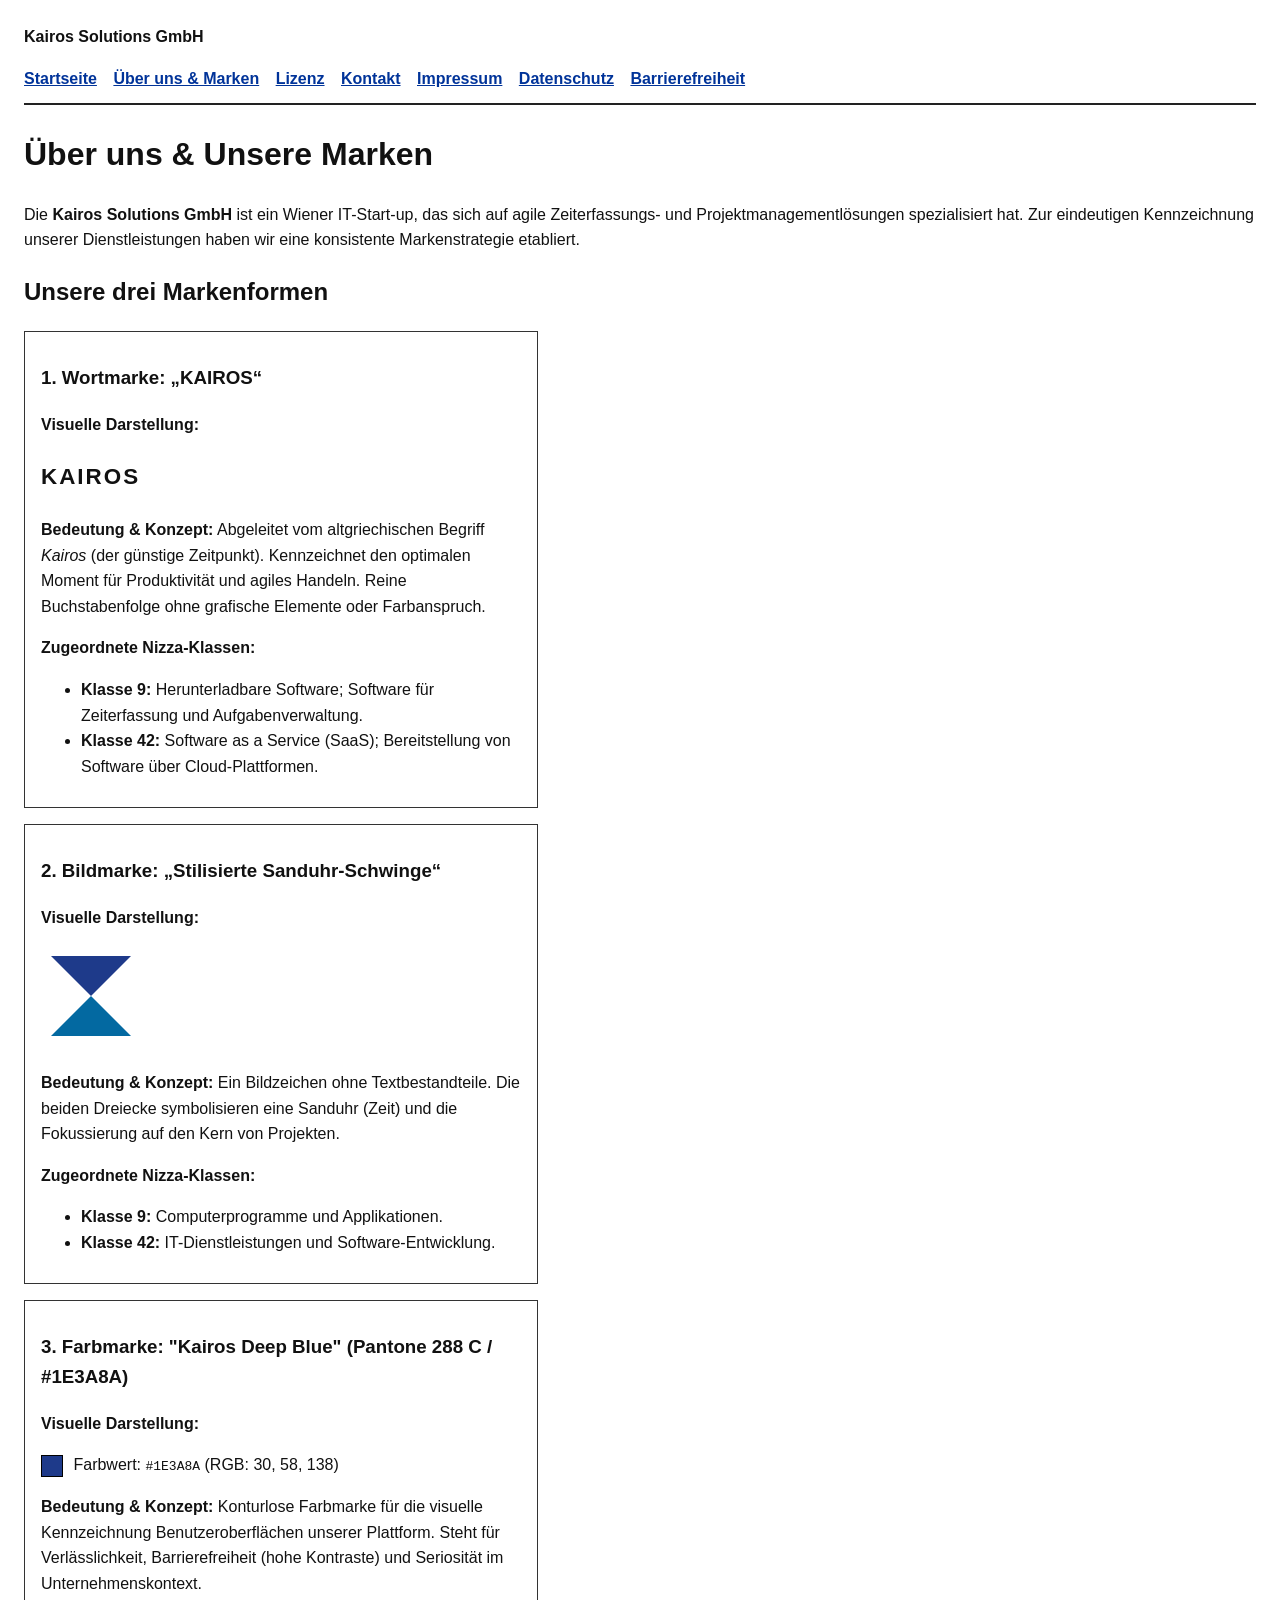
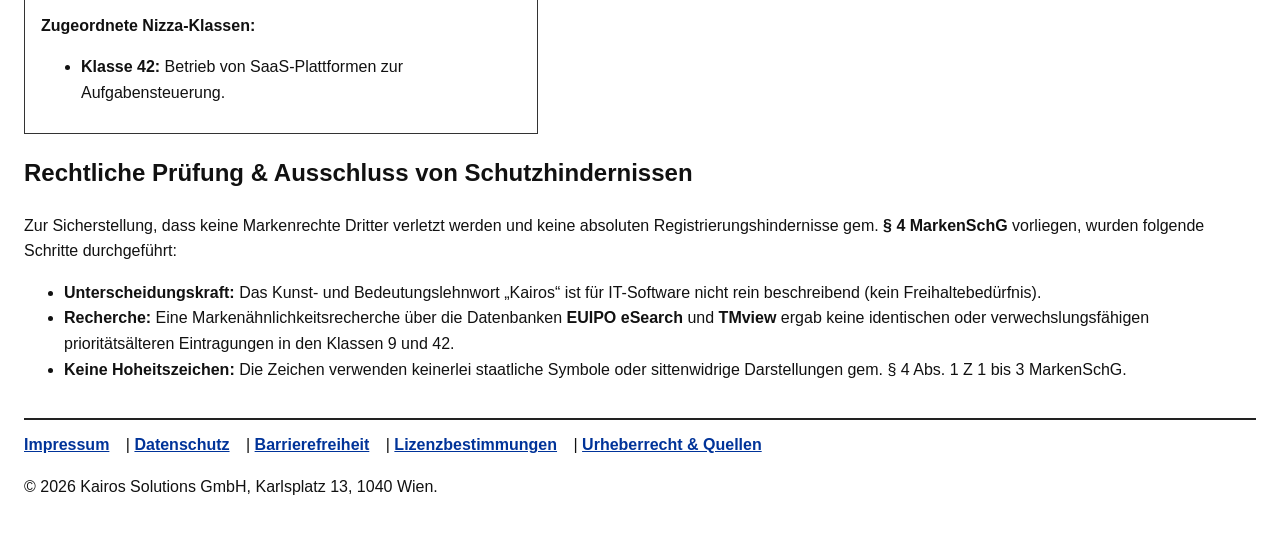
<file: about.html>
<!DOCTYPE html>
<html lang="de">
<head>
  <meta charset="UTF-8">
  <meta name="viewport" content="width=device-width, initial-scale=1.0">
  <title>Über uns &amp; Marken | Kairos Solutions GmbH</title>
  <link rel="stylesheet" href="style.css">
</head>
<body>

<a href="#main-content" class="skip-link">Zum Inhalt springen</a>

<header role="banner">
  <p><strong>Kairos Solutions GmbH</strong></p>
  <nav aria-label="Hauptnavigation">
    <a href="index.html">Startseite</a>
    <a href="about.html" aria-current="page">Über uns &amp; Marken</a>
    <a href="lizenz.html">Lizenz</a>
    <a href="kontakt.html">Kontakt</a>
    <a href="impressum.html">Impressum</a>
    <a href="datenschutz.html">Datenschutz</a>
    <a href="barrierefreiheit.html">Barrierefreiheit</a>
  </nav>
</header>

<main id="main-content" role="main">
  <h1>Über uns &amp; Unsere Marken</h1>
  <p>
    Die <strong>Kairos Solutions GmbH</strong> ist ein Wiener IT-Start-up, das sich auf agile
    Zeiterfassungs- und Projektmanagementlösungen spezialisiert hat. Zur eindeutigen Kennzeichnung
    unserer Dienstleistungen haben wir eine konsistente Markenstrategie etabliert.
  </p>

  <h2>Unsere drei Markenformen</h2>

  <section class="brand-card" aria-labelledby="marke-wort">
    <h3 id="marke-wort">1. Wortmarke: „KAIROS“</h3>
    <p><strong>Visuelle Darstellung:</strong></p>
    <div class="wordmark-sample">KAIROS</div>
    <p>
      <strong>Bedeutung &amp; Konzept:</strong>
      Abgeleitet vom altgriechischen Begriff <em>Kairos</em> (der günstige Zeitpunkt). Kennzeichnet
      den optimalen Moment für Produktivität und agiles Handeln. Reine Buchstabenfolge ohne
      grafische Elemente oder Farbanspruch.
    </p>
    <p>
      <strong>Zugeordnete Nizza-Klassen:</strong>
    </p>
    <ul>
      <li><strong>Klasse 9:</strong> Herunterladbare Software; Software für Zeiterfassung und
        Aufgabenverwaltung.
      </li>
      <li><strong>Klasse 42:</strong> Software as a Service (SaaS); Bereitstellung von Software über
        Cloud-Plattformen.
      </li>
    </ul>
  </section>

  <section class="brand-card" aria-labelledby="marke-bild">
    <h3 id="marke-bild">2. Bildmarke: „Stilisierte Sanduhr-Schwinge“</h3>
    <p><strong>Visuelle Darstellung:</strong></p>
    <div>
      <svg width="100" height="100" viewBox="0 0 100 100" role="img"
           aria-label="Logo Bildmarke: Sanduhr">
        <polygon points="10,10 90,10 50,50" fill="#1e3a8a"/>
        <polygon points="50,50 90,90 10,90" fill="#0369a1"/>
      </svg>
    </div>
    <p>
      <strong>Bedeutung &amp; Konzept:</strong>
      Ein Bildzeichen ohne Textbestandteile. Die beiden Dreiecke symbolisieren eine Sanduhr (Zeit)
      und die Fokussierung auf den Kern von Projekten.
    </p>
    <p>
      <strong>Zugeordnete Nizza-Klassen:</strong>
    </p>
    <ul>
      <li><strong>Klasse 9:</strong> Computerprogramme und Applikationen.</li>
      <li><strong>Klasse 42:</strong> IT-Dienstleistungen und Software-Entwicklung.</li>
    </ul>
  </section>

  <section class="brand-card" aria-labelledby="marke-farbe">
    <h3 id="marke-farbe">3. Farbmarke: "Kairos Deep Blue" (Pantone 288 C / #1E3A8A)</h3>
    <p><strong>Visuelle Darstellung:</strong></p>
    <div>
      <span class="color-sample" aria-hidden="true"></span>
      <span>Farbwert: <code>#1E3A8A</code> (RGB: 30, 58, 138)</span>
    </div>
    <p>
      <strong>Bedeutung &amp; Konzept:</strong>
      Konturlose Farbmarke für die visuelle Kennzeichnung Benutzeroberflächen unserer Plattform.
      Steht für Verlässlichkeit, Barrierefreiheit (hohe Kontraste) und Seriosität im
      Unternehmenskontext.
    </p>
    <p>
      <strong>Zugeordnete Nizza-Klassen:</strong>
    </p>
    <ul>
      <li><strong>Klasse 42:</strong> Betrieb von SaaS-Plattformen zur Aufgabensteuerung.</li>
    </ul>
  </section>

  <h2>Rechtliche Prüfung &amp; Ausschluss von Schutzhindernissen</h2>
  <p>
    Zur Sicherstellung, dass keine Markenrechte Dritter verletzt werden und keine absoluten
    Registrierungshindernisse gem. <strong>§ 4 MarkenSchG</strong> vorliegen, wurden folgende
    Schritte durchgeführt:
  </p>
  <ul>
    <li><strong>Unterscheidungskraft:</strong> Das Kunst- und Bedeutungslehnwort „Kairos“ ist für
      IT-Software nicht rein beschreibend (kein Freihaltebedürfnis).
    </li>
    <li><strong>Recherche:</strong> Eine Markenähnlichkeitsrecherche über die Datenbanken <strong>EUIPO
      eSearch</strong> und <strong>TMview</strong> ergab keine identischen oder verwechslungsfähigen
      prioritätsälteren Eintragungen in den Klassen 9 und 42.
    </li>
    <li><strong>Keine Hoheitszeichen:</strong> Die Zeichen verwenden keinerlei staatliche Symbole
      oder sittenwidrige Darstellungen gem. § 4 Abs. 1 Z 1 bis 3 MarkenSchG.
    </li>
  </ul>
</main>

<footer role="contentinfo">
  <nav aria-label="Rechtliche Navigation">
    <a href="impressum.html">Impressum</a> |
    <a href="datenschutz.html">Datenschutz</a> |
    <a href="barrierefreiheit.html">Barrierefreiheit</a> |
    <a href="lizenz.html">Lizenzbestimmungen</a> |
    <a href="credits.html">Urheberrecht &amp; Quellen</a>
  </nav>
  <p>&copy; 2026 Kairos Solutions GmbH, Karlsplatz 13, 1040 Wien.</p>
</footer>

</body>
</html>
</file>
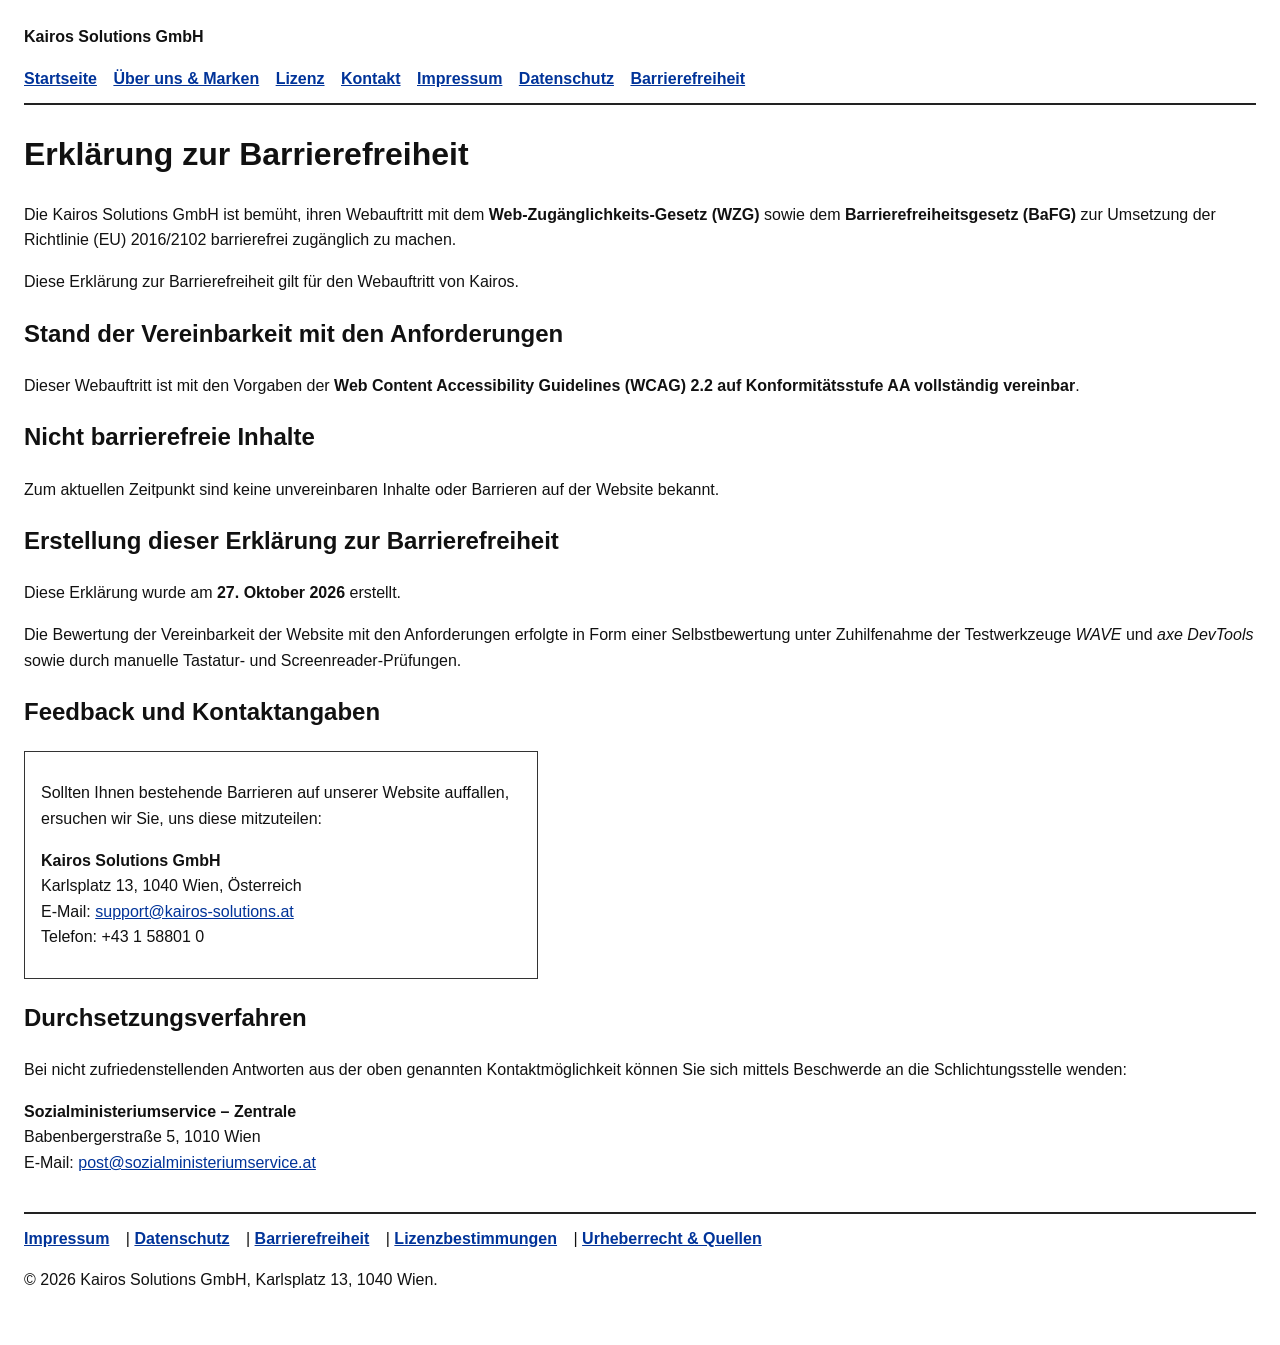
<file: barrierefreiheit.html>
<!DOCTYPE html>
<html lang="de">
<head>
  <meta charset="UTF-8">
  <meta name="viewport" content="width=device-width, initial-scale=1.0">
  <title>Erklärung zur Barrierefreiheit |Kairos Solutions GmbH</title>
  <link rel="stylesheet" href="style.css">
</head>
<body>

<a href="#main-content" class="skip-link">Zum Inhalt springen</a>

<header role="banner">
  <p><strong>Kairos Solutions GmbH</strong></p>
  <nav aria-label="Hauptnavigation">
    <a href="index.html">Startseite</a>
    <a href="about.html">Über uns &amp; Marken</a>
    <a href="lizenz.html">Lizenz</a>
    <a href="kontakt.html">Kontakt</a>
    <a href="impressum.html">Impressum</a>
    <a href="datenschutz.html">Datenschutz</a>
    <a href="barrierefreiheit.html" aria-current="page">Barrierefreiheit</a>
  </nav>
</header>

<main id="main-content" role="main">
  <h1>Erklärung zur Barrierefreiheit</h1>

  <p>
    Die Kairos Solutions GmbH ist bemüht, ihren Webauftritt mit dem <strong>Web-Zugänglichkeits-Gesetz (WZG)</strong> sowie dem <strong>Barrierefreiheitsgesetz (BaFG)</strong> zur Umsetzung der Richtlinie (EU) 2016/2102 barrierefrei zugänglich zu machen.
  </p>
  <p>
    Diese Erklärung zur Barrierefreiheit gilt für den Webauftritt von Kairos.
  </p>

  <h2>Stand der Vereinbarkeit mit den Anforderungen</h2>
  <p>
    Dieser Webauftritt ist mit den Vorgaben der <strong>Web Content Accessibility Guidelines (WCAG) 2.2 auf Konformitätsstufe AA vollständig vereinbar</strong>.
  </p>

  <h2>Nicht barrierefreie Inhalte</h2>
  <p>
    Zum aktuellen Zeitpunkt sind keine unvereinbaren Inhalte oder Barrieren auf der Website bekannt.
  </p>

  <h2>Erstellung dieser Erklärung zur Barrierefreiheit</h2>
  <p>
    Diese Erklärung wurde am <strong>27. Oktober 2026</strong> erstellt.
  </p>
  <p>
    Die Bewertung der Vereinbarkeit der Website mit den Anforderungen erfolgte in Form einer Selbstbewertung unter Zuhilfenahme der Testwerkzeuge <em>WAVE</em> und <em>axe DevTools</em> sowie durch manuelle Tastatur- und Screenreader-Prüfungen.
  </p>

  <h2>Feedback und Kontaktangaben</h2>
  <div class="box">
    <p>
      Sollten Ihnen bestehende Barrieren auf unserer Website auffallen, ersuchen wir Sie, uns diese mitzuteilen:
    </p>
    <p>
      <strong>Kairos Solutions GmbH</strong><br>
      Karlsplatz 13, 1040 Wien, Österreich<br>
      E-Mail: <a href="mailto:support@kairos-solutions.at">support@kairos-solutions.at</a><br>
      Telefon: +43 1 58801 0
    </p>
  </div>

  <h2>Durchsetzungsverfahren</h2>
  <p>
    Bei nicht zufriedenstellenden Antworten aus der oben genannten Kontaktmöglichkeit können Sie sich mittels Beschwerde an die Schlichtungsstelle wenden:
  </p>
  <p>
    <strong>Sozialministeriumservice – Zentrale</strong><br>
    Babenbergerstraße 5, 1010 Wien<br>
    E-Mail: <a href="mailto:post@sozialministeriumservice.at">post@sozialministeriumservice.at</a>
  </p>
</main>

<footer role="contentinfo">
  <nav aria-label="Rechtliche Navigation">
    <a href="impressum.html">Impressum</a> |
    <a href="datenschutz.html">Datenschutz</a> |
    <a href="barrierefreiheit.html">Barrierefreiheit</a> |
    <a href="lizenz.html">Lizenzbestimmungen</a> |
    <a href="credits.html">Urheberrecht &amp; Quellen</a>
  </nav>
  <p>&copy; 2026 Kairos Solutions GmbH, Karlsplatz 13, 1040 Wien.</p>
</footer>

</body>
</html>
</file>
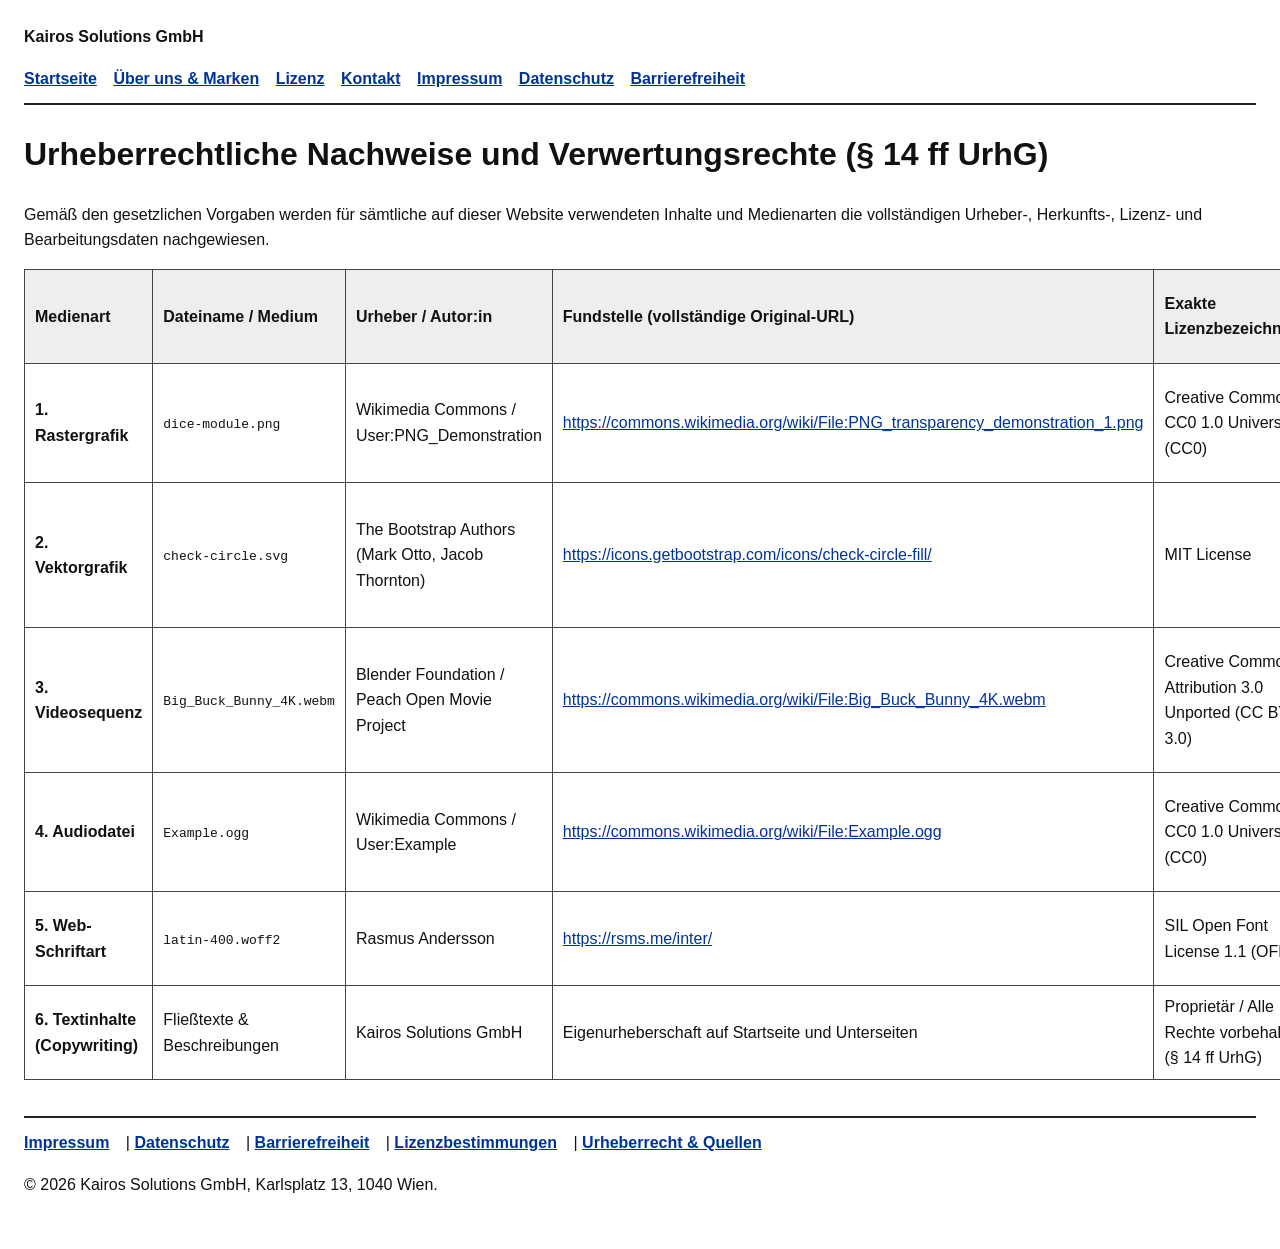
<file: credits.html>
<!DOCTYPE html>
<html lang="de">
<head>
  <meta charset="UTF-8">
  <meta name="viewport" content="width=device-width, initial-scale=1.0">
  <title>Urheberrecht &amp; Mediennachweise | Kairos Solutions GmbH</title>
  <link rel="stylesheet" href="style.css">
</head>
<body>

<a href="#main-content" class="skip-link">Zum Inhalt springen</a>

<header>
  <p><strong>Kairos Solutions GmbH</strong></p>
  <nav aria-label="Hauptnavigation">
    <a href="index.html">Startseite</a>
    <a href="about.html">Über uns &amp; Marken</a>
    <a href="lizenz.html">Lizenz</a>
    <a href="kontakt.html">Kontakt</a>
    <a href="impressum.html">Impressum</a>
    <a href="datenschutz.html">Datenschutz</a>
    <a href="barrierefreiheit.html">Barrierefreiheit</a>
  </nav>
</header>

<main id="main-content">
  <h1>Urheberrechtliche Nachweise und Verwertungsrechte (§ 14 ff UrhG)</h1>
  <p>
    Gemäß den gesetzlichen Vorgaben werden für sämtliche auf dieser Website verwendeten Inhalte und
    Medienarten die vollständigen Urheber-, Herkunfts-, Lizenz- und Bearbeitungsdaten nachgewiesen.
  </p>

  <table>
    <thead>
    <tr>
      <th scope="col">Medienart</th>
      <th scope="col">Dateiname / Medium</th>
      <th scope="col">Urheber / Autor:in</th>
      <th scope="col">Fundstelle (vollständige Original-URL)</th>
      <th scope="col">Exakte Lizenzbezeichnung</th>
      <th scope="col">Vermerk über vorgenommene Bearbeitungen</th>
    </tr>
    </thead>
    <tbody>
    <tr>
      <td><strong>1. Rastergrafik</strong></td>
      <td><code>dice-module.png</code></td>
      <td>Wikimedia Commons / User:PNG_Demonstration</td>
      <td><a href="https://commons.wikimedia.org/wiki/File:PNG_transparency_demonstration_1.png"
             target="_blank" rel="noopener noreferrer">https://commons.wikimedia.org/wiki/File:PNG_transparency_demonstration_1.png</a>
      </td>
      <td>Creative Commons CC0 1.0 Universal (CC0)</td>
      <td>Keine Bearbeitung (Originaldatei unverändert eingebunden)</td>
    </tr>

    <tr>
      <td><strong>2. Vektorgrafik</strong></td>
      <td><code>check-circle.svg</code></td>
      <td>The Bootstrap Authors (Mark Otto, Jacob Thornton)</td>
      <td><a href="https://icons.getbootstrap.com/icons/check-circle-fill/" target="_blank"
             rel="noopener noreferrer">https://icons.getbootstrap.com/icons/check-circle-fill/</a>
      </td>
      <td>MIT License</td>
      <td>Farbwert (fill) auf das barrierefreie Unternehmensblau (#003399) angepasst</td>
    </tr>

    <tr>
      <td><strong>3. Videosequenz</strong></td>
      <td><code>Big_Buck_Bunny_4K.webm</code></td>
      <td>Blender Foundation / Peach Open Movie Project</td>
      <td><a href="https://commons.wikimedia.org/wiki/File:Big_Buck_Bunny_4K.webm" target="_blank"
             rel="noopener noreferrer">https://commons.wikimedia.org/wiki/File:Big_Buck_Bunny_4K.webm</a>
      </td>
      <td>Creative Commons Attribution 3.0 Unported (CC BY 3.0)</td>
      <td>Keine Bearbeitung (Standardauflösung 360p der Quelle unverändert eingebunden)</td>
    </tr>

    <tr>
      <td><strong>4. Audiodatei</strong></td>
      <td><code>Example.ogg</code></td>
      <td>Wikimedia Commons / User:Example</td>
      <td><a href="https://commons.wikimedia.org/wiki/File:Example.ogg" target="_blank"
             rel="noopener noreferrer">https://commons.wikimedia.org/wiki/File:Example.ogg</a></td>
      <td>Creative Commons CC0 1.0 Universal (CC0)</td>
      <td>Keine Bearbeitung (Originaldatei unverändert eingebunden)</td>
    </tr>

    <tr>
      <td><strong>5. Web-Schriftart</strong></td>
      <td><code>latin-400.woff2</code></td>
      <td>Rasmus Andersson</td>
      <td><a href="https://rsms.me/inter/" target="_blank" rel="noopener noreferrer">https://rsms.me/inter/</a>
      </td>
      <td>SIL Open Font License 1.1 (OFL)</td>
      <td>Keine Bearbeitung (Originale Webfont-Distribution)</td>
    </tr>

    <tr>
      <td><strong>6. Textinhalte (Copywriting)</strong></td>
      <td>Fließtexte &amp; Beschreibungen</td>
      <td>Kairos Solutions GmbH</td>
      <td>Eigenurheberschaft auf Startseite und Unterseiten</td>
      <td>Proprietär / Alle Rechte vorbehalten (§ 14 ff UrhG)</td>
      <td>Eigens verfasst (Originaltext)</td>
    </tr>
    </tbody>
  </table>
</main>

<footer>
  <nav aria-label="Rechtliche Navigation">
    <a href="impressum.html">Impressum</a> |
    <a href="datenschutz.html">Datenschutz</a> |
    <a href="barrierefreiheit.html">Barrierefreiheit</a> |
    <a href="lizenz.html">Lizenzbestimmungen</a> |
    <a href="credits.html" aria-current="page">Urheberrecht &amp; Quellen</a>
  </nav>
  <p>&copy; 2026 Kairos Solutions GmbH, Karlsplatz 13, 1040 Wien.</p>
</footer>

</body>
</html>
</file>
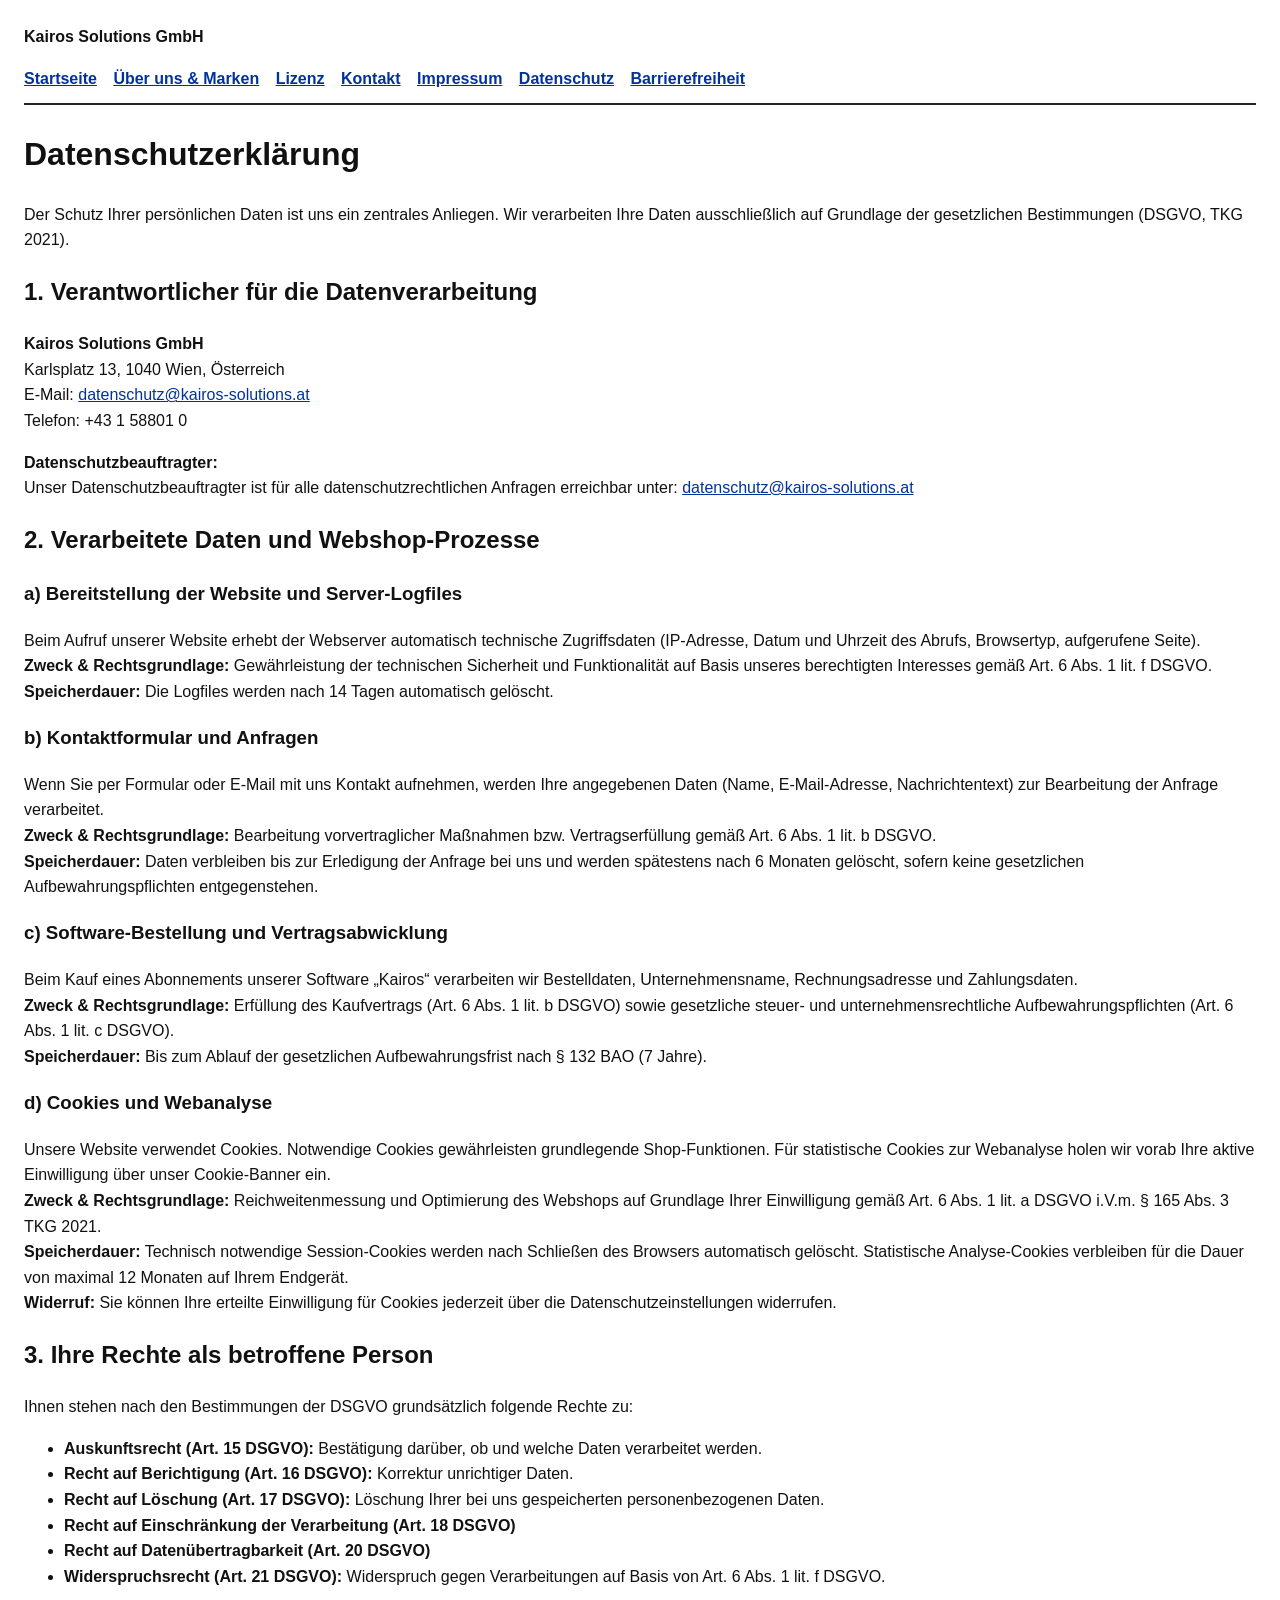
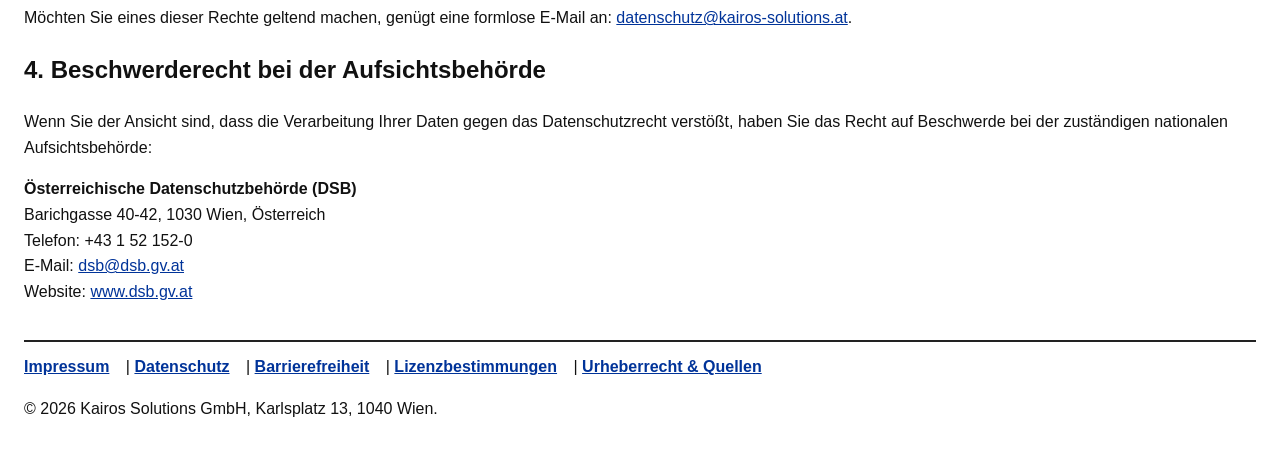
<file: datenschutz.html>
<!DOCTYPE html>
<html lang="de">
<head>
  <meta charset="UTF-8">
  <meta name="viewport" content="width=device-width, initial-scale=1.0">
  <title>Datenschutzerklärung | Kairos Solutions GmbH</title>
  <link rel="stylesheet" href="style.css">
</head>
<body>

<a href="#main-content" class="skip-link">Zum Inhalt springen</a>

<header role="banner">
  <p><strong>Kairos Solutions GmbH</strong></p>
  <nav aria-label="Hauptnavigation">
    <a href="index.html">Startseite</a>
    <a href="about.html">Über uns &amp; Marken</a>
    <a href="lizenz.html">Lizenz</a>
    <a href="kontakt.html">Kontakt</a>
    <a href="impressum.html">Impressum</a>
    <a href="datenschutz.html" aria-current="page">Datenschutz</a>
    <a href="barrierefreiheit.html">Barrierefreiheit</a>
  </nav>
</header>

<main id="main-content" role="main">
  <h1>Datenschutzerklärung</h1>
  <p>
    Der Schutz Ihrer persönlichen Daten ist uns ein zentrales Anliegen. Wir verarbeiten Ihre Daten
    ausschließlich auf Grundlage der gesetzlichen Bestimmungen (DSGVO, TKG 2021).
  </p>

  <section aria-labelledby="sec-verantwortlicher">
    <h2 id="sec-verantwortlicher">1. Verantwortlicher für die Datenverarbeitung</h2>
    <p>
      <strong>Kairos Solutions GmbH</strong><br>
      Karlsplatz 13, 1040 Wien, Österreich<br>
      E-Mail: <a
        href="mailto:datenschutz@kairos-solutions.at">datenschutz@kairos-solutions.at</a><br>
      Telefon: +43 1 58801 0
    </p>
    <p>
      <strong>Datenschutzbeauftragter:</strong><br>
      Unser Datenschutzbeauftragter ist für alle datenschutzrechtlichen Anfragen erreichbar unter:
      <a href="mailto:datenschutz@kairos-solutions.at">datenschutz@kairos-solutions.at</a>
    </p>
  </section>

  <section aria-labelledby="sec-prozesse">
    <h2 id="sec-prozesse">2. Verarbeitete Daten und Webshop-Prozesse</h2>

    <h3>a) Bereitstellung der Website und Server-Logfiles</h3>
    <p>
      Beim Aufruf unserer Website erhebt der Webserver automatisch technische Zugriffsdaten
      (IP-Adresse, Datum und Uhrzeit des Abrufs, Browsertyp, aufgerufene Seite).<br>
      <strong>Zweck &amp; Rechtsgrundlage:</strong> Gewährleistung der technischen Sicherheit und
      Funktionalität auf Basis unseres berechtigten Interesses gemäß Art. 6 Abs. 1 lit. f DSGVO.<br>
      <strong>Speicherdauer:</strong> Die Logfiles werden nach 14 Tagen automatisch gelöscht.
    </p>

    <h3>b) Kontaktformular und Anfragen</h3>
    <p>
      Wenn Sie per Formular oder E-Mail mit uns Kontakt aufnehmen, werden Ihre angegebenen Daten
      (Name, E-Mail-Adresse, Nachrichtentext) zur Bearbeitung der Anfrage verarbeitet.<br>
      <strong>Zweck &amp; Rechtsgrundlage:</strong> Bearbeitung vorvertraglicher Maßnahmen bzw.
      Vertragserfüllung gemäß Art. 6 Abs. 1 lit. b DSGVO.<br>
      <strong>Speicherdauer:</strong> Daten verbleiben bis zur Erledigung der Anfrage bei uns und
      werden spätestens nach 6 Monaten gelöscht, sofern keine gesetzlichen Aufbewahrungspflichten
      entgegenstehen.
    </p>

    <h3>c) Software-Bestellung und Vertragsabwicklung</h3>
    <p>
      Beim Kauf eines Abonnements unserer Software „Kairos“ verarbeiten wir Bestelldaten,
      Unternehmensname, Rechnungsadresse und Zahlungsdaten.<br>
      <strong>Zweck &amp; Rechtsgrundlage:</strong> Erfüllung des Kaufvertrags (Art. 6 Abs. 1 lit. b
      DSGVO) sowie gesetzliche steuer- und unternehmensrechtliche Aufbewahrungspflichten (Art. 6
      Abs. 1 lit. c DSGVO).<br>
      <strong>Speicherdauer:</strong> Bis zum Ablauf der gesetzlichen Aufbewahrungsfrist nach § 132
      BAO (7 Jahre).
    </p>

    <h3>d) Cookies und Webanalyse</h3>
    <p>
      Unsere Website verwendet Cookies. Notwendige Cookies gewährleisten grundlegende
      Shop-Funktionen. Für statistische Cookies zur Webanalyse holen wir vorab Ihre aktive
      Einwilligung über unser Cookie-Banner ein.<br>
      <strong>Zweck &amp; Rechtsgrundlage:</strong> Reichweitenmessung und Optimierung des Webshops
      auf Grundlage Ihrer Einwilligung gemäß Art. 6 Abs. 1 lit. a DSGVO i.V.m. § 165 Abs. 3 TKG
      2021.<br>
      <strong>Speicherdauer:</strong> Technisch notwendige Session-Cookies werden nach Schließen des
      Browsers automatisch gelöscht. Statistische Analyse-Cookies verbleiben für die Dauer von
      maximal 12 Monaten auf Ihrem Endgerät.<br>
      <strong>Widerruf:</strong> Sie können Ihre erteilte Einwilligung für Cookies jederzeit über
      die Datenschutzeinstellungen widerrufen.
    </p>
  </section>

  <section aria-labelledby="sec-rechte">
    <h2 id="sec-rechte">3. Ihre Rechte als betroffene Person</h2>
    <p>
      Ihnen stehen nach den Bestimmungen der DSGVO grundsätzlich folgende Rechte zu:
    </p>
    <ul>
      <li><strong>Auskunftsrecht (Art. 15 DSGVO):</strong> Bestätigung darüber, ob und welche Daten
        verarbeitet werden.
      </li>
      <li><strong>Recht auf Berichtigung (Art. 16 DSGVO):</strong> Korrektur unrichtiger Daten.</li>
      <li><strong>Recht auf Löschung (Art. 17 DSGVO):</strong> Löschung Ihrer bei uns gespeicherten
        personenbezogenen Daten.
      </li>
      <li><strong>Recht auf Einschränkung der Verarbeitung (Art. 18 DSGVO)</strong></li>
      <li><strong>Recht auf Datenübertragbarkeit (Art. 20 DSGVO)</strong></li>
      <li><strong>Widerspruchsrecht (Art. 21 DSGVO):</strong> Widerspruch gegen Verarbeitungen auf
        Basis von Art. 6 Abs. 1 lit. f DSGVO.
      </li>
    </ul>
    <p>
      Möchten Sie eines dieser Rechte geltend machen, genügt eine formlose E-Mail an: <a
        href="mailto:datenschutz@kairos-solutions.at">datenschutz@kairos-solutions.at</a>.
    </p>
  </section>

  <section aria-labelledby="sec-behoerde">
    <h2 id="sec-behoerde">4. Beschwerderecht bei der Aufsichtsbehörde</h2>
    <p>
      Wenn Sie der Ansicht sind, dass die Verarbeitung Ihrer Daten gegen das Datenschutzrecht
      verstößt, haben Sie das Recht auf Beschwerde bei der zuständigen nationalen Aufsichtsbehörde:
    </p>
    <p>
      <strong>Österreichische Datenschutzbehörde (DSB)</strong><br>
      Barichgasse 40-42, 1030 Wien, Österreich<br>
      Telefon: +43 1 52 152-0<br>
      E-Mail: <a href="mailto:dsb@dsb.gv.at">dsb@dsb.gv.at</a><br>
      Website: <a href="https://www.dsb.gv.at" target="_blank" rel="noopener noreferrer">www.dsb.gv.at</a>
    </p>
  </section>
</main>

<footer role="contentinfo">
  <nav aria-label="Rechtliche Navigation">
    <a href="impressum.html">Impressum</a> |
    <a href="datenschutz.html" aria-current="page">Datenschutz</a> |
    <a href="barrierefreiheit.html">Barrierefreiheit</a> |
    <a href="lizenz.html">Lizenzbestimmungen</a> |
    <a href="credits.html">Urheberrecht &amp; Quellen</a>
  </nav>
  <p>&copy; 2026 Kairos Solutions GmbH, Karlsplatz 13, 1040 Wien.</p>
</footer>

</body>
</html>
</file>
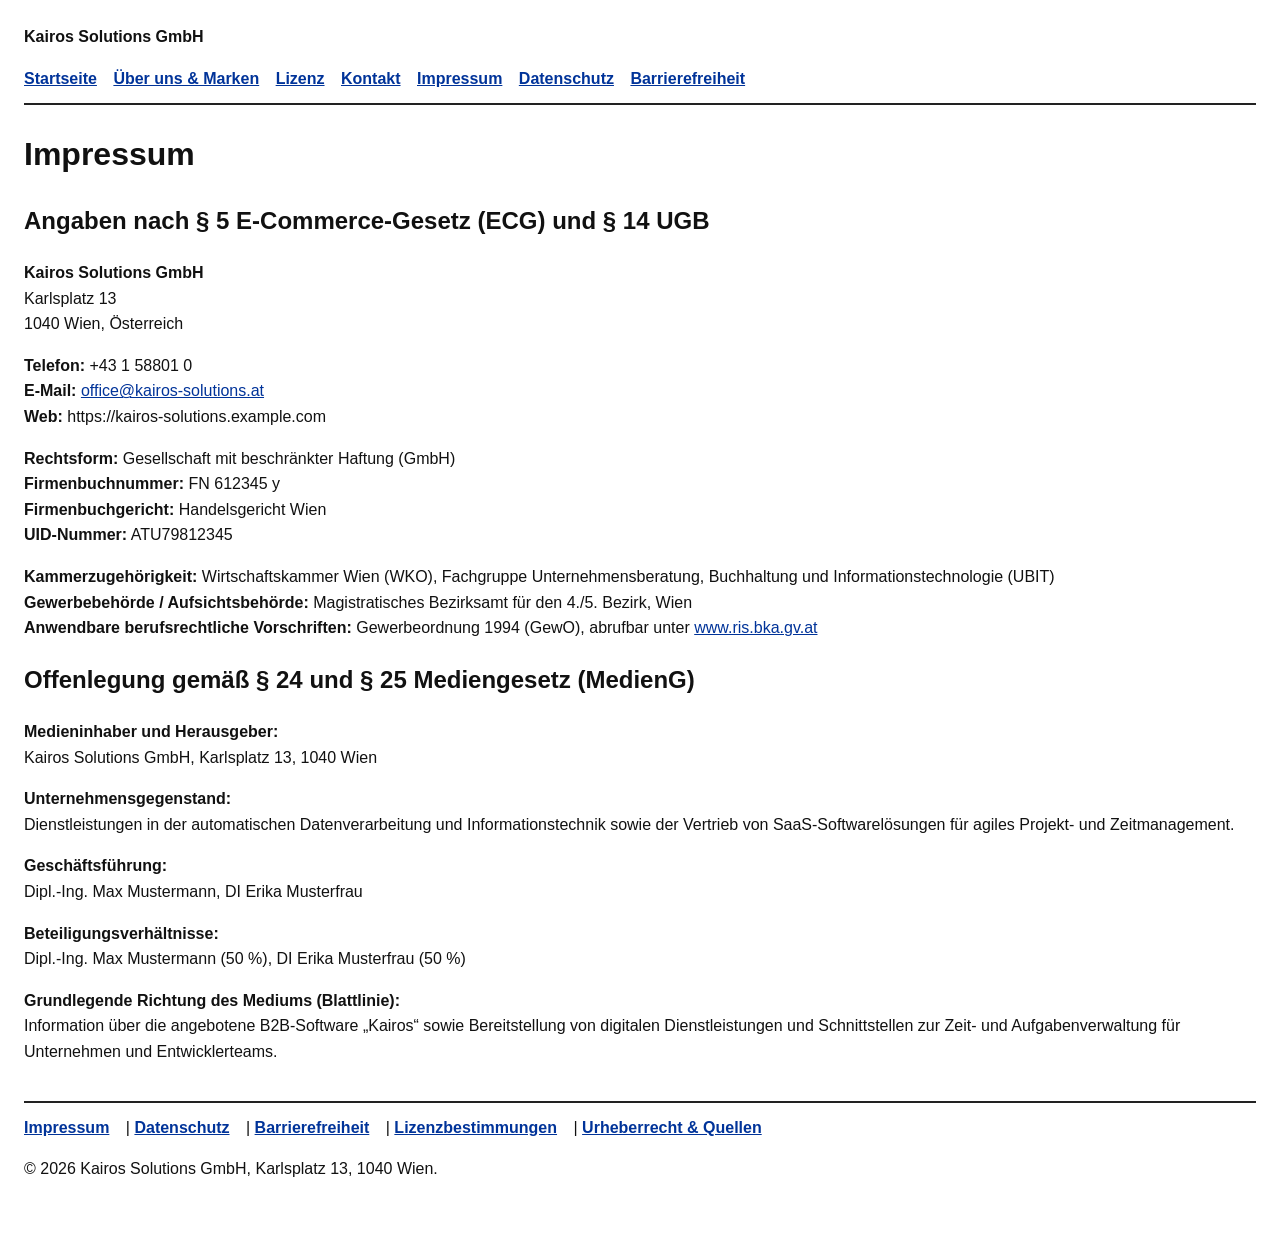
<file: impressum.html>
<!DOCTYPE html>
<html lang="de">
<head>
  <meta charset="UTF-8">
  <meta name="viewport" content="width=device-width, initial-scale=1.0">
  <title>Impressum | Kairos Solutions GmbH</title>
  <link rel="stylesheet" href="style.css">
</head>
<body>

<a href="#main-content" class="skip-link">Zum Inhalt springen</a>

<header role="banner">
  <p><strong>Kairos Solutions GmbH</strong></p>
  <nav aria-label="Hauptnavigation">
    <a href="index.html">Startseite</a>
    <a href="about.html">Über uns &amp; Marken</a>
    <a href="lizenz.html">Lizenz</a>
    <a href="kontakt.html">Kontakt</a>
    <a href="impressum.html" aria-current="page">Impressum</a>
    <a href="datenschutz.html">Datenschutz</a>
    <a href="barrierefreiheit.html">Barrierefreiheit</a>
  </nav>
</header>

<main id="main-content" role="main">
  <h1>Impressum</h1>

  <section aria-labelledby="sec-company">
    <h2 id="sec-company">Angaben nach § 5 E-Commerce-Gesetz (ECG) und § 14 UGB</h2>
    <p>
      <strong>Kairos Solutions GmbH</strong><br>
      Karlsplatz 13<br>
      1040 Wien, Österreich
    </p>
    <p>
      <strong>Telefon:</strong> +43 1 58801 0<br>
      <strong>E-Mail:</strong> <a href="mailto:office@kairos-solutions.at">office@kairos-solutions.at</a><br>
      <strong>Web:</strong> https://kairos-solutions.example.com
    </p>
    <p>
      <strong>Rechtsform:</strong> Gesellschaft mit beschränkter Haftung (GmbH)<br>
      <strong>Firmenbuchnummer:</strong> FN 612345 y<br>
      <strong>Firmenbuchgericht:</strong> Handelsgericht Wien<br>
      <strong>UID-Nummer:</strong> ATU79812345
    </p>
    <p>
      <strong>Kammerzugehörigkeit:</strong> Wirtschaftskammer Wien (WKO), Fachgruppe Unternehmensberatung, Buchhaltung und Informationstechnologie (UBIT)<br>
      <strong>Gewerbebehörde / Aufsichtsbehörde:</strong> Magistratisches Bezirksamt für den 4./5. Bezirk, Wien<br>
      <strong>Anwendbare berufsrechtliche Vorschriften:</strong> Gewerbeordnung 1994 (GewO), abrufbar unter <a href="https://www.ris.bka.gv.at" target="_blank" rel="noopener noreferrer">www.ris.bka.gv.at</a>
    </p>
  </section>

  <section aria-labelledby="sec-medien">
    <h2 id="sec-medien">Offenlegung gemäß § 24 und § 25 Mediengesetz (MedienG)</h2>
    <p>
      <strong>Medieninhaber und Herausgeber:</strong><br>
      Kairos Solutions GmbH, Karlsplatz 13, 1040 Wien
    </p>
    <p>
      <strong>Unternehmensgegenstand:</strong><br>
      Dienstleistungen in der automatischen Datenverarbeitung und Informationstechnik sowie der Vertrieb von SaaS-Softwarelösungen für agiles Projekt- und Zeitmanagement.
    </p>
    <p>
      <strong>Geschäftsführung:</strong><br>
      Dipl.-Ing. Max Mustermann, DI Erika Musterfrau
    </p>
    <p>
      <strong>Beteiligungsverhältnisse:</strong><br>
      Dipl.-Ing. Max Mustermann (50 %), DI Erika Musterfrau (50 %)
    </p>
    <p>
      <strong>Grundlegende Richtung des Mediums (Blattlinie):</strong><br>
      Information über die angebotene B2B-Software „Kairos“ sowie Bereitstellung von digitalen Dienstleistungen und Schnittstellen zur Zeit- und Aufgabenverwaltung für Unternehmen und Entwicklerteams.
    </p>
  </section>
</main>

<footer role="contentinfo">
  <nav aria-label="Rechtliche Navigation">
    <a href="impressum.html" aria-current="page">Impressum</a> |
    <a href="datenschutz.html">Datenschutz</a> |
    <a href="barrierefreiheit.html">Barrierefreiheit</a> |
    <a href="lizenz.html">Lizenzbestimmungen</a> |
    <a href="credits.html">Urheberrecht &amp; Quellen</a>
  </nav>
  <p>&copy; 2026 Kairos Solutions GmbH, Karlsplatz 13, 1040 Wien.</p>
</footer>

</body>
</html>
</file>
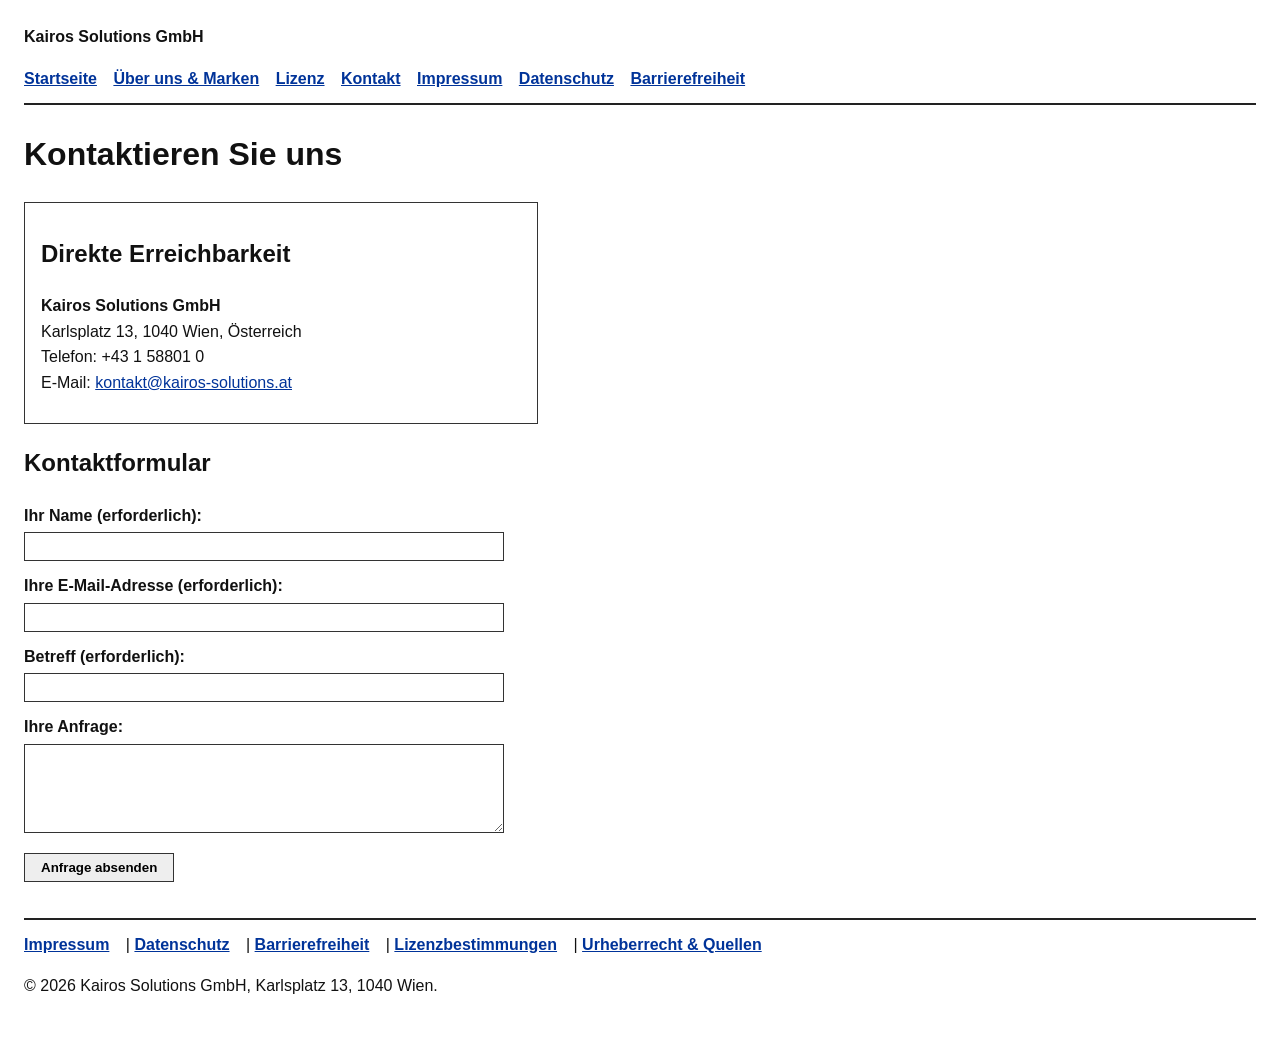
<file: kontakt.html>
<!DOCTYPE html>
<html lang="de">
<head>
  <meta charset="UTF-8">
  <meta name="viewport" content="width=device-width, initial-scale=1.0">
  <title>Kontakt | Kairos Solutions GmbH</title>
  <link rel="stylesheet" href="style.css">
</head>
<body>

<a href="#main-content" class="skip-link">Zum Inhalt springen</a>

<header role="banner">
  <p><strong>Kairos Solutions GmbH</strong></p>
  <nav aria-label="Hauptnavigation">
    <a href="index.html">Startseite</a>
    <a href="about.html">Über uns &amp; Marken</a>
    <a href="lizenz.html">Lizenz</a>
    <a href="kontakt.html" aria-current="page">Kontakt</a>
    <a href="impressum.html">Impressum</a>
    <a href="datenschutz.html">Datenschutz</a>
    <a href="barrierefreiheit.html">Barrierefreiheit</a>
  </nav>
</header>

<main id="main-content" role="main">
  <h1>Kontaktieren Sie uns</h1>

  <div class="contact-box">
    <h2>Direkte Erreichbarkeit</h2>
    <p>
      <strong>Kairos Solutions GmbH</strong><br>
      Karlsplatz 13, 1040 Wien, Österreich<br>
      Telefon: +43 1 58801 0<br>
      E-Mail: <a href="mailto:kontakt@kairos-solutions.at">kontakt@kairos-solutions.at</a>
    </p>
  </div>

  <h2>Kontaktformular</h2>

  <form action="#" method="get" onsubmit="alert('Nachricht versendet!'); return false;">
    <div class="form-group">
      <label for="name">Ihr Name (erforderlich):</label>
      <input type="text" id="name" name="name" required>
    </div>

    <div class="form-group">
      <label for="email">Ihre E-Mail-Adresse (erforderlich):</label>
      <input type="email" id="email" name="email" required>
    </div>

    <div class="form-group">
      <label for="subject">Betreff (erforderlich):</label>
      <input type="text" id="subject" name="subject" required>
    </div>

    <div class="form-group">
      <label for="message">Ihre Anfrage:</label>
      <textarea id="message" name="message" rows="5" required></textarea>
    </div>

    <button type="submit">Anfrage absenden</button>
  </form>
</main>

<footer role="contentinfo">
  <nav aria-label="Rechtliche Navigation">
    <a href="impressum.html">Impressum</a> |
    <a href="datenschutz.html">Datenschutz</a> |
    <a href="barrierefreiheit.html">Barrierefreiheit</a> |
    <a href="lizenz.html">Lizenzbestimmungen</a> |
    <a href="credits.html">Urheberrecht &amp; Quellen</a>
  </nav>
  <p>&copy; 2026 Kairos Solutions GmbH, Karlsplatz 13, 1040 Wien.</p>
</footer>

</body>
</html>
</file>
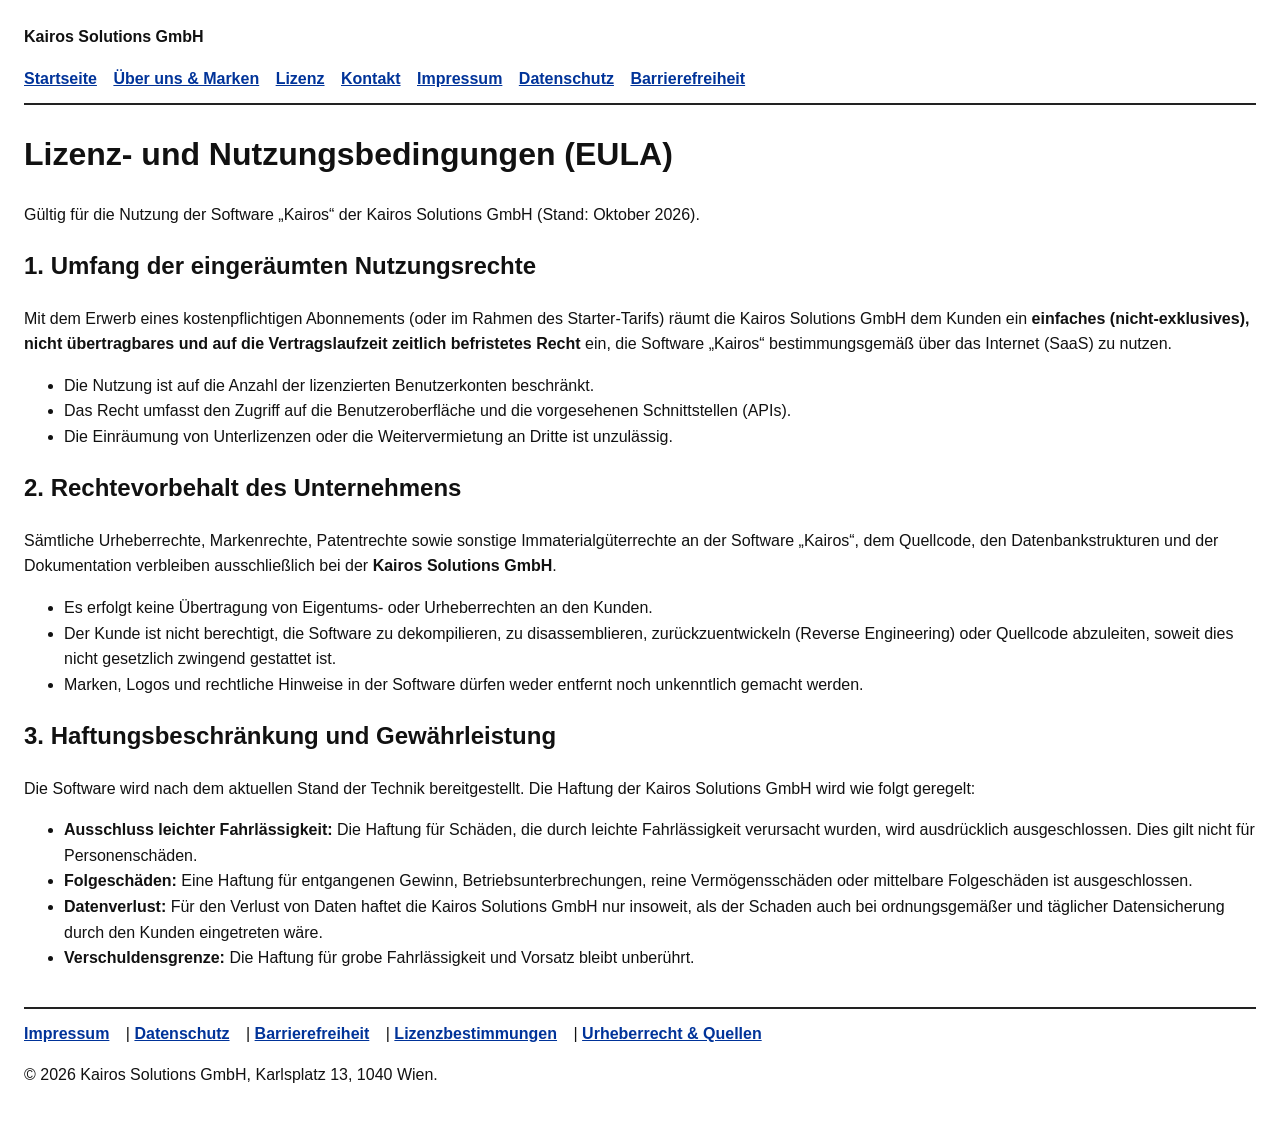
<file: lizenz.html>
<!DOCTYPE html>
<html lang="de">
<head>
  <meta charset="UTF-8">
  <meta name="viewport" content="width=device-width, initial-scale=1.0">
  <title>Lizenz- und Nutzungsbedingungen – Kairos Solutions GmbH</title>
  <link rel="stylesheet" href="style.css">
</head>
<body>

<a href="#main-content" class="skip-link">Zum Inhalt springen</a>

<header role="banner">
  <p><strong>Kairos Solutions GmbH</strong></p>
  <nav aria-label="Hauptnavigation">
    <a href="index.html">Startseite</a>
    <a href="about.html">Über uns &amp; Marken</a>
    <a href="lizenz.html" aria-current="page">Lizenz</a>
    <a href="kontakt.html">Kontakt</a>
    <a href="impressum.html">Impressum</a>
    <a href="datenschutz.html">Datenschutz</a>
    <a href="barrierefreiheit.html">Barrierefreiheit</a>
  </nav>
</header>

<main id="main-content" role="main">
  <h1>Lizenz- und Nutzungsbedingungen (EULA)</h1>
  <p>
    Gültig für die Nutzung der Software „Kairos“ der Kairos Solutions GmbH (Stand: Oktober 2026).
  </p>

  <section aria-labelledby="sec-nutzung">
    <h2 id="sec-nutzung">1. Umfang der eingeräumten Nutzungsrechte</h2>
    <p>
      Mit dem Erwerb eines kostenpflichtigen Abonnements (oder im Rahmen des Starter-Tarifs) räumt die Kairos Solutions GmbH dem Kunden ein <strong>einfaches (nicht-exklusives), nicht übertragbares und auf die Vertragslaufzeit zeitlich befristetes Recht</strong> ein, die Software „Kairos“ bestimmungsgemäß über das Internet (SaaS) zu nutzen.
    </p>
    <ul>
      <li>Die Nutzung ist auf die Anzahl der lizenzierten Benutzerkonten beschränkt.</li>
      <li>Das Recht umfasst den Zugriff auf die Benutzeroberfläche und die vorgesehenen Schnittstellen (APIs).</li>
      <li>Die Einräumung von Unterlizenzen oder die Weitervermietung an Dritte ist unzulässig.</li>
    </ul>
  </section>

  <section aria-labelledby="sec-vorbehalt">
    <h2 id="sec-vorbehalt">2. Rechtevorbehalt des Unternehmens</h2>
    <p>
      Sämtliche Urheberrechte, Markenrechte, Patentrechte sowie sonstige Immaterialgüterrechte an der Software „Kairos“, dem Quellcode, den Datenbankstrukturen und der Dokumentation verbleiben ausschließlich bei der <strong>Kairos Solutions GmbH</strong>.
    </p>
    <ul>
      <li>Es erfolgt keine Übertragung von Eigentums- oder Urheberrechten an den Kunden.</li>
      <li>Der Kunde ist nicht berechtigt, die Software zu dekompilieren, zu disassemblieren, zurückzuentwickeln (Reverse Engineering) oder Quellcode abzuleiten, soweit dies nicht gesetzlich zwingend gestattet ist.</li>
      <li>Marken, Logos und rechtliche Hinweise in der Software dürfen weder entfernt noch unkenntlich gemacht werden.</li>
    </ul>
  </section>

  <section aria-labelledby="sec-haftung">
    <h2 id="sec-haftung">3. Haftungsbeschränkung und Gewährleistung</h2>
    <p>
      Die Software wird nach dem aktuellen Stand der Technik bereitgestellt. Die Haftung der Kairos Solutions GmbH wird wie folgt geregelt:
    </p>
    <ul>
      <li><strong>Ausschluss leichter Fahrlässigkeit:</strong> Die Haftung für Schäden, die durch leichte Fahrlässigkeit verursacht wurden, wird ausdrücklich ausgeschlossen. Dies gilt nicht für Personenschäden.</li>
      <li><strong>Folgeschäden:</strong> Eine Haftung für entgangenen Gewinn, Betriebsunterbrechungen, reine Vermögensschäden oder mittelbare Folgeschäden ist ausgeschlossen.</li>
      <li><strong>Datenverlust:</strong> Für den Verlust von Daten haftet die Kairos Solutions GmbH nur insoweit, als der Schaden auch bei ordnungsgemäßer und täglicher Datensicherung durch den Kunden eingetreten wäre.</li>
      <li><strong>Verschuldensgrenze:</strong> Die Haftung für grobe Fahrlässigkeit und Vorsatz bleibt unberührt.</li>
    </ul>
  </section>
</main>

<footer role="contentinfo">
  <nav aria-label="Rechtliche Navigation">
    <a href="impressum.html">Impressum</a> |
    <a href="datenschutz.html">Datenschutz</a> |
    <a href="barrierefreiheit.html">Barrierefreiheit</a> |
    <a href="lizenz.html" aria-current="page">Lizenzbestimmungen</a> |
    <a href="credits.html">Urheberrecht &amp; Quellen</a>
  </nav>
  <p>&copy; 2026 Kairos Solutions GmbH, Karlsplatz 13, 1040 Wien.</p>
</footer>

</body>
</html>
</file>
<file: style.css>
@font-face {
  font-family: 'Inter';
  font-style: normal;
  font-weight: 400;
  src: url('https://rsms.me/inter/font-files/Inter-Regular.woff2') format('woff2');
  font-display: swap;
}

body {
  font-family: 'Inter', sans-serif;
  color: #111;
  background: #fff;
  line-height: 1.6;
  margin: 1.5rem;
}

.skip-link {
  position: absolute;
  top: -100px;
  left: 10px;
  background: #000;
  color: #fff;
  padding: 6px 12px;
  z-index: 999;
}

.skip-link:focus {
  top: 10px;
}

:focus-visible {
  outline: 3px solid #000;
  outline-offset: 2px;
}

a {
  color: #003399;
}

nav a {
  margin-right: 12px;
  font-weight: 600;
}

header, footer {
  border-bottom: 2px solid #222;
  padding-bottom: 12px;
  margin-bottom: 24px;
}

footer {
  border-top: 2px solid #222;
  border-bottom: none;
  margin-top: 36px;
  padding-top: 12px;
}

.box, .plan-box, .media-card, .contact-box, .brand-card {
  border: 1px solid #333;
  padding: 12px 16px;
  margin: 16px 0;
  max-width: 480px;
}

table {
  width: 100%;
  border-collapse: collapse;
  margin-top: 16px;
}

th, td {
  border: 1px solid #444;
  padding: 8px 10px;
  text-align: left;
}

th {
  background: #eee;
}

.form-group {
  margin-bottom: 12px;
}

.form-group label {
  display: block;
  font-weight: bold;
  margin-bottom: 4px;
}

input[type="text"],
input[type="email"],
textarea {
  width: 100%;
  max-width: 480px;
  padding: 6px;
  border: 1px solid #333;
  box-sizing: border-box;
}

button {
  padding: 6px 16px;
  cursor: pointer;
  background: #eee;
  border: 1px solid #333;
  font-weight: bold;
}

.wordmark-sample {
  font-size: 1.4rem;
  font-weight: bold;
  letter-spacing: 2px;
  display: inline-block;
  margin: 6px 0;
}

.color-sample {
  display: inline-block;
  width: 20px;
  height: 20px;
  background: #1e3a8a;
  border: 1px solid #000;
  vertical-align: middle;
  margin-right: 6px;
}
</file>
